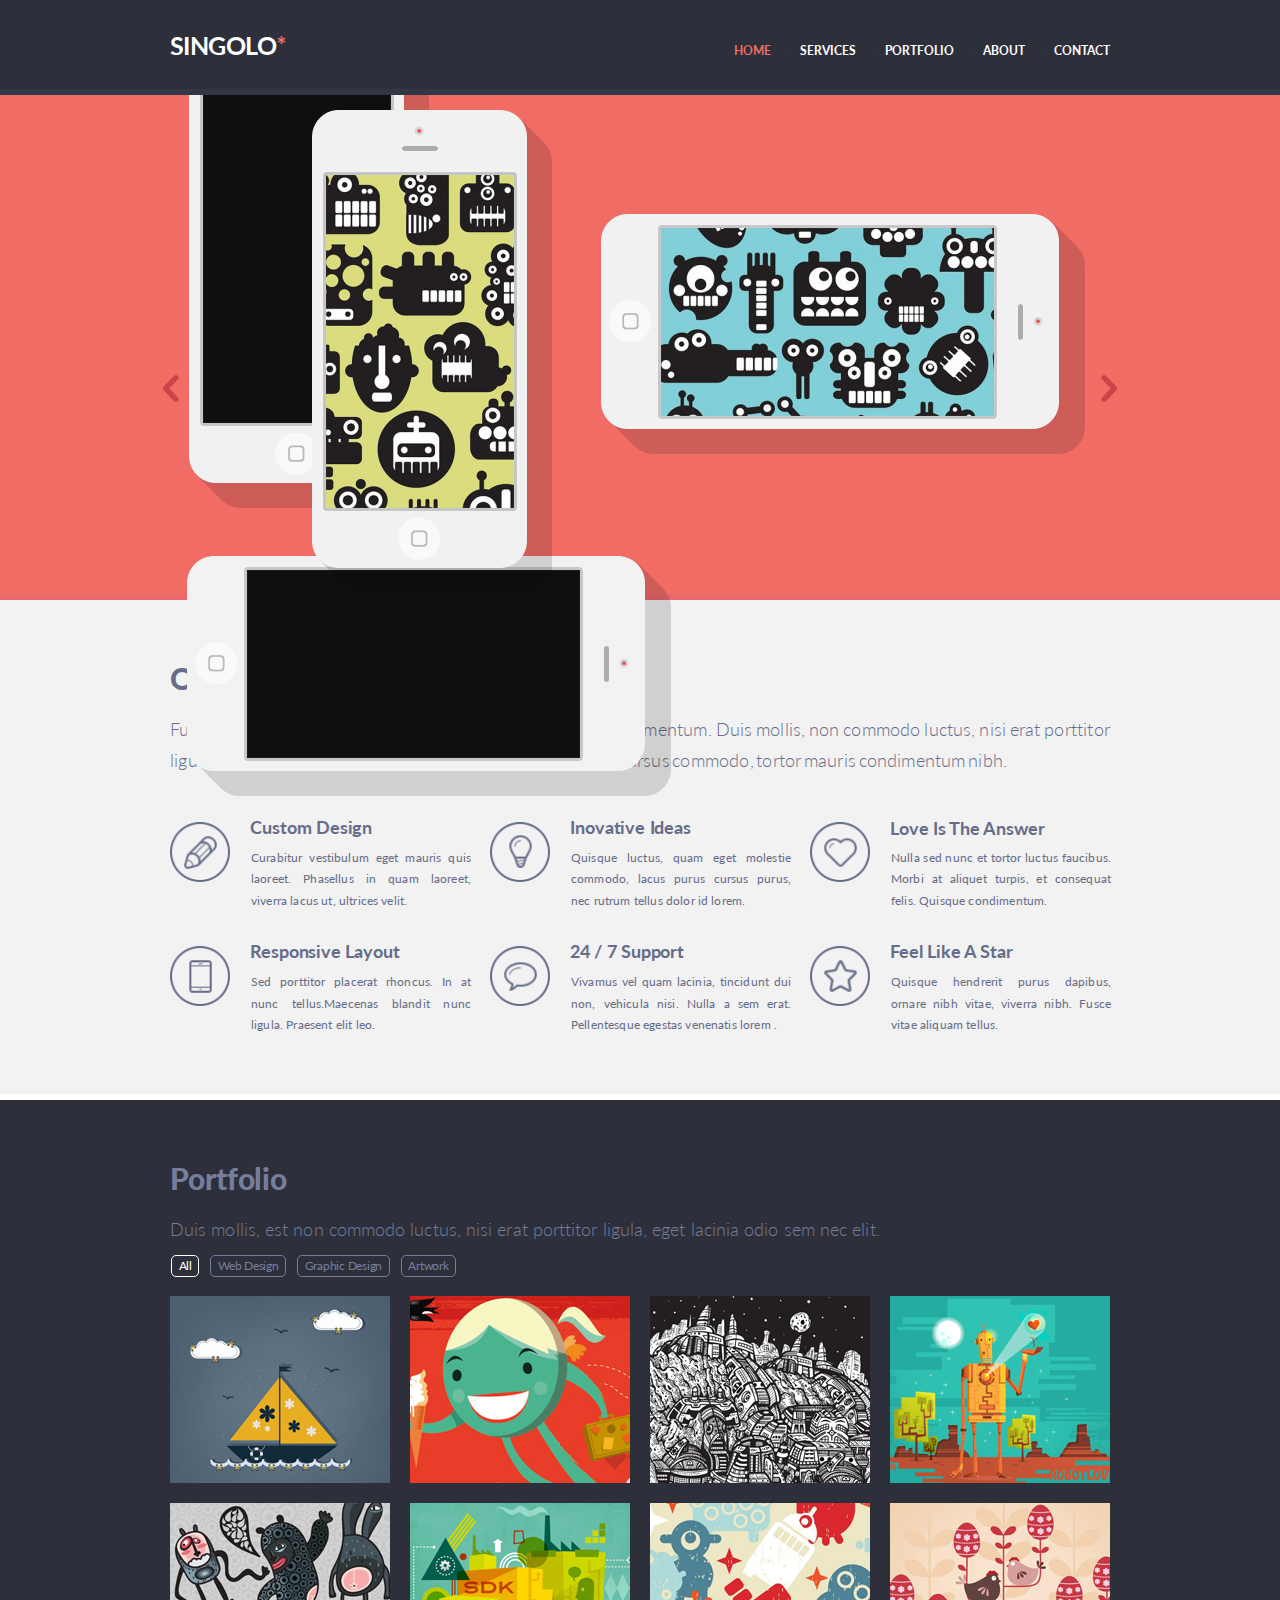
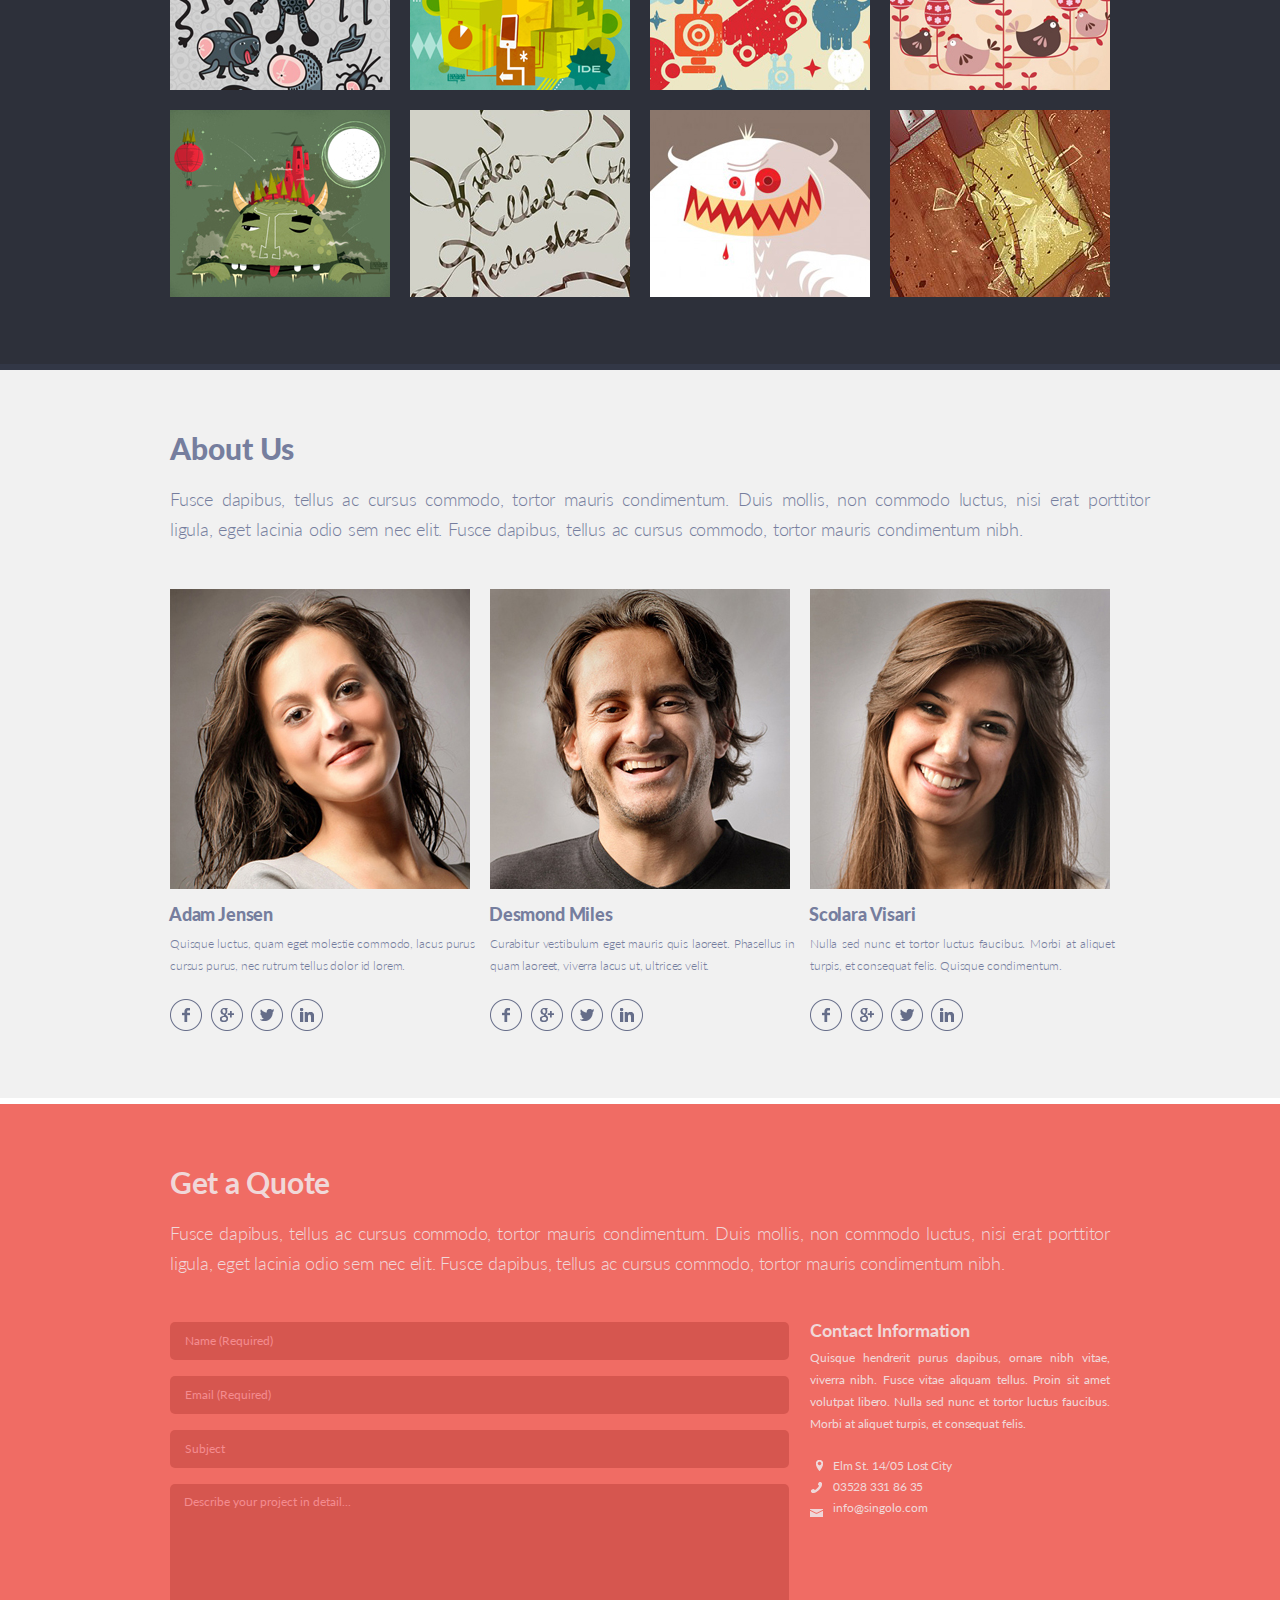
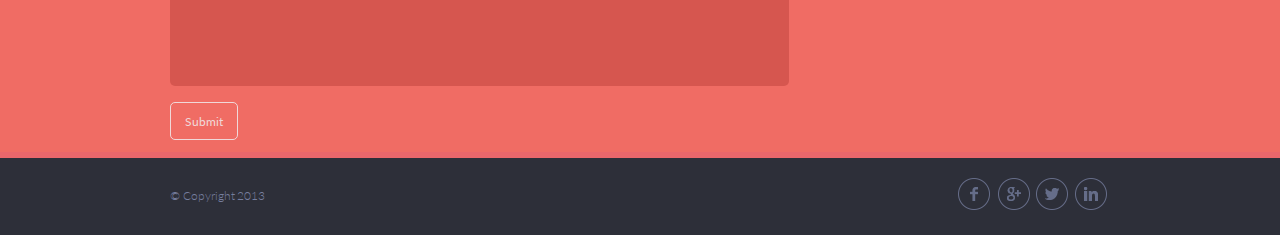
<file: index.html>
<!DOCTYPE html>
<html lang="en">
<head>
    <meta charset="UTF-8">
    <link rel="stylesheet" href="style.css">
    <link href="https://fonts.googleapis.com/css?family=Lato:300,400,700,900&display=swap" rel="stylesheet">
  
    <title>SINGOLO</title>
</head>
<body>


<header class="header">
    <div class="container">
        <div class="header__inner">
            <h1 class="header__logo">SINGOLO<span class="star">*</span></h1>

            <nav class="nav">
                <ul id="menu">
                <li><a class="nav__link active" href="#home">Home</a></li>
                <li><a class="nav__link" href="#services">Services</a></li>
                <li><a class="nav__link" href="#portfolio">Portfolio</a></li>
                <li><a class="nav__link" href="#about">About</a></li>
                <li><a class="nav__link" href="#contact">Contact</a></li>
                </ul>
            </nav>
        </div>
    </div>
</header>

<section class="slider" id="home">
    <div class="container">
        <div class="phones activated">
            <div class="vertical">
                <img src="./assets/phone-right.png" alt="vertical iphone">                  
            </div>
            <div class="verticalOff">
                <img src="./assets/off-right.png" alt="vertical iphone">                  
            </div>

            <div class="horizontal">
                <img src="./assets/phone-left.png" alt="horizontal iphone">
            </div>
            <div class="horizontalOff">
                <img src="./assets/off-left.png" alt="horizontal iphone">
            </div>

        </div>

        <div class="phones slide2">
            <img src="./assets/Slider2.png" alt="vertical iphone" height="100"></div>
                
                <img class="arrow_left"  src="./assets/left.png">
                <img class="arrow_right" src="./assets/right.png">

    </div>
</section>

<section class="services" id="services">
    <div class="container">
            <div class="services-text">
                <h2 class="h2-services">Our Services</h2>
                <p class="p-services">Fusce dapibus, tellus ac cursus commodo, tortor mauris condimentum. Duis mollis, non commodo luctus, nisi erat porttitor ligula, eget lacinia odio sem nec elit. Fusce dapibus, tellus ac cursus commodo, tortor mauris condimentum nibh.</p>
            
        <div class="flex-container">
            <div class="flex-item">
                <img class="services_img" src="./assets/pen.png">
                <div class="content">
                <h2 class="h2-item">Custom Design</h2>
                <p class="p-item">Curabitur vestibulum eget mauris quis laoreet. Phasellus in quam laoreet, 
                    viverra lacus ut, ultrices velit.</p>
                </div>
            </div>
            <div class="flex-item">
                <img class="services_img" src="./assets/bulb.png">
                <div class="content">
                <h2 class="h2-item">Inovative Ideas</h2>
                <p class="p-item">Quisque luctus, quam eget molestie commodo, lacus purus cursus 
                    purus, nec rutrum tellus dolor id lorem.</p>
                </div>
            </div>
            <div class="flex-item">
                <img class="services_img" src="./assets/heart.png">
                <div class="content">
                <h2 class="h2-item love">Love Is The Answer</h2>
                <p class="p-item love">Nulla sed nunc et tortor luctus faucibus. Morbi at aliquet 
                    turpis, et consequat felis. Quisque condimentum.</p>
                </div>
            </div>
            <div class="flex-item">
                <img class="services_img" src="./assets/phone.png">
                <div class="content">
                <h2 class="h2-item">Responsive Layout</h2>
                <p class="p-item">Sed porttitor placerat rhoncus. In at nunc tellus.Maecenas blandit nunc ligula. Praesent elit leo.</p>
                </div>
            </div>
            <div class="flex-item">
                <img class="services_img" src="./assets/bubble.png">
                <div class="content">
                <h2 class="h2-item">24 / 7 Support</h2>
                <p class="p-item">Vivamus vel quam lacinia, tincidunt dui non, vehicula nisi. Nulla a 
                    sem erat. Pellentesque egestas venenatis lorem .</p>
                </div>
            </div>
            <div class="flex-item">
                <img class="services_img" src="./assets/star.png">
                <div class="content">
                <h2 class="h2-item">Feel Like A Star</h2>
                <p class="p-item">Quisque hendrerit purus dapibus, ornare nibh 
                    vitae, viverra nibh. Fusce vitae aliquam tellus.</p>
                </div>
            </div>
        </div>
       </div>
    </div>
</section>

<section class="portfolio" id="portfolio">
    <div class="container">
        <h2 class="portfolio-titel">Portfolio</h2>
        <p class="portfolio-text">Duis mollis, est non commodo luctus, nisi erat porttitor ligula, eget lacinia odio sem nec elit.</p>
        <div class="portfolio-tags">
            <button data-category="all" class="tag activv">All</button>
            <button data-category="web" class="tag">Web Design</button>
            <button data-category="graph" class="tag">Graphic Design</button>
            <button  data-category="art" class="tag">Artwork</button>
          </div>
        
        <div class="flex-portfolio">                
            <img data-category="graph" class="portfolio-img " src="assets/portfolio-img/1.jpg">
            <img data-category="web" class="portfolio-img" src="assets/portfolio-img/2.jpg">
            <img data-category="art" class="portfolio-img" src="assets/portfolio-img/3.jpg">
            <img data-category="web" class="portfolio-img" src="assets/portfolio-img/4.jpg">
            <img data-category=""class="portfolio-img" src="assets/portfolio-img/5.jpg">
            <img data-category="graph" class="portfolio-img" src="assets/portfolio-img/6.jpg">
            <img data-category="web" class="portfolio-img" src="assets/portfolio-img/7.jpg">
            <img data-category="art" class="portfolio-img" src="assets/portfolio-img/8.jpg">
            <img data-category="" class="portfolio-img" src="assets/portfolio-img/9.jpg">
            <img data-category="web" class="portfolio-img" src="assets/portfolio-img/10.jpg">
            <img data-category=""class="portfolio-img" src="assets/portfolio-img/11.jpg">
            <img data-category="graph" class="portfolio-img" src="assets/portfolio-img/12.jpg">
        </div>
    </div>
</section>
<section class="About_Us" id="about">
    <div class="container">
        <h2 class="About_Us-titel">About Us</h2>
        <p class="About_Us-text">Fusce dapibus, tellus ac cursus commodo, tortor mauris condimentum. Duis mollis, non commodo luctus, nisi erat porttitor
            ligula, eget lacinia odio sem nec elit. Fusce dapibus, tellus ac cursus commodo, tortor mauris condimentum nibh.</p>

           <div class="flex-portfolio">
               <article class="people">
                   <img class="people-img" src="assets/people/adam-jensen.jpg">
                   <h3 class="people-name">Adam Jensen</h3>
                   <p class="people-info">Quisque luctus, quam eget molestie commodo, lacus purus cursus purus, nec rutrum tellus dolor id lorem.</p>
                   <a class="people-accounts" href="#">
                    <img src="assets/accounts/in.png"></a>
                 <a class="people-accounts" href="#">
                     <img src="assets/accounts/twitter.png"></a>
                 <a class="people-accounts" href="#">
                     <img src="assets/accounts/mail.png"></a>
                 <a class="people-accounts" href="#">
                     <img src="assets/accounts/facebook.png"></a>
               </article>

               <article class="people">
                   <img class="people-img" src="assets/people/desmond-miles.jpg">
                   <h3 class="people-name">Desmond Miles</h3>
                   <p class="people-info">Curabitur vestibulum eget mauris quis laoreet. Phasellus in quam laoreet, viverra lacus ut, ultrices velit.</p>
                   <a class="people-accounts" href="#">
                    <img src="assets/accounts/in.png"></a>
                 <a class="people-accounts" href="#">
                     <img src="assets/accounts/twitter.png"></a>
                 <a class="people-accounts" href="#">
                     <img src="assets/accounts/mail.png"></a>
                 <a class="people-accounts" href="#">
                     <img src="assets/accounts/facebook.png"></a>
               </article>

              <article class="people">
                   <img class="people-img" src="assets/people/scolara-visari.jpg">
                   <h3 class="people-name">Scolara Visari</h3>
                   <p class="people-info">Nulla sed nunc et tortor luctus faucibus. Morbi at aliquet turpis, et consequat felis. Quisque condimentum.</p>
                   <a class="people-accounts" href="#">
                    <img src="assets/accounts/in.png"></a>
                    <a class="people-accounts" href="#">
                        <img src="assets/accounts/twitter.png"></a>
                    <a class="people-accounts" href="#">
                        <img src="assets/accounts/mail.png"></a>
                    <a class="people-accounts" href="#">
                        <img src="assets/accounts/facebook.png"></a>
               </article>
           </div> 
     </div>
</section>

<section class="contacts" id="contact">
    <div class="container">
      <h2 class="h2-contacts">Get a Quote</h2>
      <p >Fusce dapibus, tellus ac cursus commodo, tortor mauris condimentum. Duis mollis, non commodo luctus, nisi erat porttitor ligula, eget lacinia odio sem nec elit. Fusce dapibus, tellus ac cursus commodo, tortor mauris condimentum nibh.</p>
      <div class="contact-form">
        <div class="modal-overlay" hidden="true">
            <div class="modal">
                <p>Письмо отправлено </p>
                <p></p>
                <p></p>

                <button type="button" id="ok-btn" class="submitbtn" value="submit" name="ok" >OK</button>             
            </div>
        </div>
        <form method="POST" id="form-elem">
          <input type="text" name="name" placeholder="Name (Required)" required>
          <input type="email" name="email" placeholder="Email (Required)" required>
          <input class="input-subject" type="text" name="subject" placeholder="Subject">
          <textarea class="input-desc" name="message" placeholder="Describe your project in detail..." cols="30" rows="13"></textarea>
          <button type="submit" formmethod="POST">Submit</button>
        </form>
        <div class="contact-form_info">
          <h3 >Contact Information</h3>
          <p>Quisque hendrerit purus dapibus, ornare nibh vitae, viver&shy;ra nibh. Fusce vitae aliquam tellus. Proin sit amet volutpat libero. Nulla sed nunc et tortor luctus faucibus. Morbi at aliquet turpis, et consequat felis. </p>
          <p class="address">Elm St. 14/05 Lost City</p>
          <a class="phone" href="tel:035283318635">03528 331 86 35</a>
          <a class="email" href="mailto:info@singolo.com">info@singolo.com</a>
        </div>
      </div>
    </div>
  </section>

  <footer>
    <div class="container">
      <div class="copyright">&copy; Copyright 2013</div>
      <div class="social-icons">
        <a class="people-accounts" href="#">
            <img src="assets/accounts/in.png"></a>
         <a class="people-accounts" href="#">
             <img src="assets/accounts/twitter.png"></a>
         <a class="people-accounts" href="#">
             <img src="assets/accounts/mail.png"></a>
         <a class="people-accounts" href="#">
             <img src="assets/accounts/facebook.png"></a>
      </div>
    </div>
  </footer>
</body>
</html>
</file>
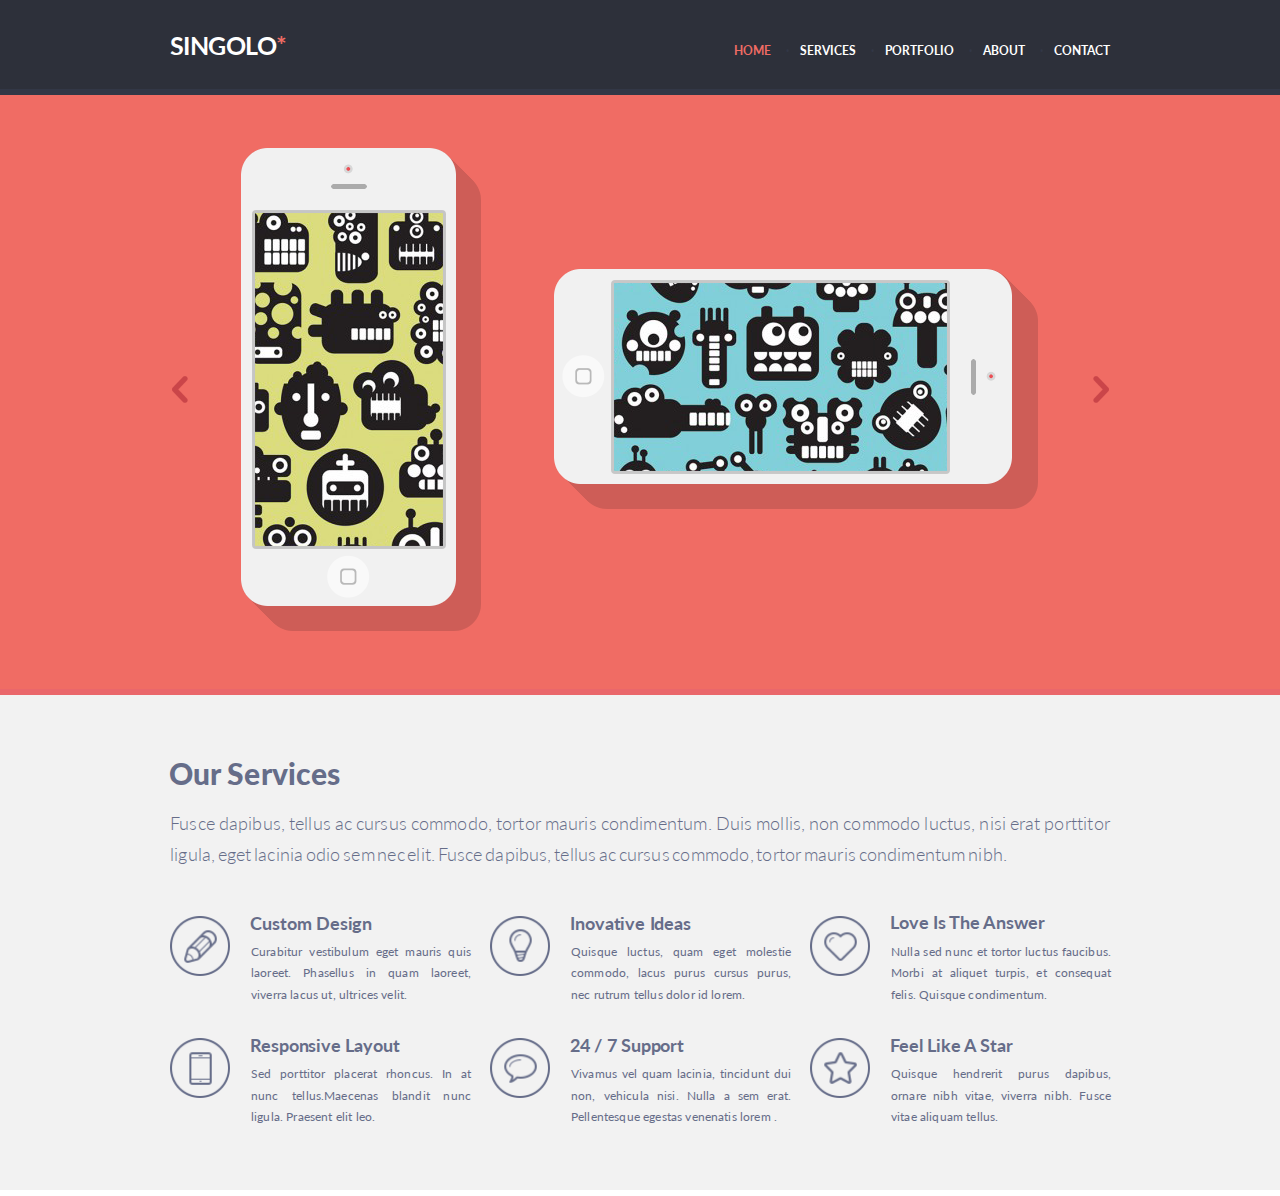
<file: singolo1.html>
<!DOCTYPE html>
<html lang="en">
<head>
    <meta charset="UTF-8">
    <link rel="stylesheet" href="singolo1.css">
    <link href="https://fonts.googleapis.com/css?family=Lato:300,400,700,900&display=swap" rel="stylesheet">
    <title>SINGOLO</title>
</head>
<body>


<header class="header">
    <div class="container">
        <div class="header__inner">
            <h1 class="header__logo">SINGOLO<span class="star">*</span></h1>

            <nav class="nav">
                <ul>
                <li><a class="nav__link first" href="#">Home</a></li>
                <li><a class="nav__link" href="#">Services</a></li>
                <li><a class="nav__link" href="#">Portfolio</a></li>
                <li><a class="nav__link" href="#">About</a></li>
                <li><a class="nav__link" href="#">Contact</a></li>
                </ul>
            </nav>
        </div>
    </div>
</header>

<section class="slider">
    <div class="container">
                <img  class="phones_img" src="./assets/phones.png">
                <img class="arrow_left" src="./assets/left.png">
                <img class="arrow_right" src="./assets/right.png">

    </div>
</section>

<section class="services">
    <div class="container">
            <div class="services-text">
                <h2 class="h2-services">Our Services</h2>
                <p class="p-services">Fusce dapibus, tellus ac cursus commodo, tortor mauris condimentum. Duis mollis, non commodo luctus, nisi erat porttitor ligula, eget lacinia odio sem nec elit. Fusce dapibus, tellus ac cursus commodo, tortor mauris condimentum nibh.</p>
            
        <div class="flex-container">
            <div class="flex-item">
                <img class="services_img" src="./assets/pen.png">
                <div class="content">
                <h2 class="h2-item">Custom Design</h2>
                <p class="p-item">Curabitur vestibulum eget mauris quis laoreet. Phasellus in quam laoreet, 
                    viverra lacus ut, ultrices velit.</p>
                </div>
            </div>
            <div class="flex-item">
                <img class="services_img" src="./assets/bulb.png">
                <div class="content">
                <h2 class="h2-item">Inovative Ideas</h2>
                <p class="p-item">Quisque luctus, quam eget molestie commodo, lacus purus cursus 
                    purus, nec rutrum tellus dolor id lorem.</p>
                </div>
            </div>
            <div class="flex-item">
                <img class="services_img" src="./assets/heart.png">
                <div class="content">
                <h2 class="h2-item love">Love Is The Answer</h2>
                <p class="p-item love">Nulla sed nunc et tortor luctus faucibus. Morbi at aliquet 
                    turpis, et consequat felis. Quisque condimentum.</p>
                </div>
            </div>
            <div class="flex-item">
                <img class="services_img" src="./assets/phone.png">
                <div class="content">
                <h2 class="h2-item">Responsive Layout</h2>
                <p class="p-item">Sed porttitor placerat rhoncus. In at nunc tellus.Maecenas blandit nunc ligula. Praesent elit leo.</p>
                </div>
            </div>
            <div class="flex-item">
                <img class="services_img" src="./assets/bubble.png">
                <div class="content">
                <h2 class="h2-item">24 / 7 Support</h2>
                <p class="p-item">Vivamus vel quam lacinia, tincidunt dui non, vehicula nisi. Nulla a 
                    sem erat. Pellentesque egestas venenatis lorem .</p>
                </div>
            </div>
            <div class="flex-item">
                <img class="services_img" src="./assets/star.png">
                <div class="content">
                <h2 class="h2-item">Feel Like A Star</h2>
                <p class="p-item">Quisque hendrerit purus dapibus, ornare nibh 
                    vitae, viverra nibh. Fusce vitae aliquam tellus.</p>
                </div>
            </div>
        </div>
       </div>
    </div>
</section>
</body>
</html>
</file>
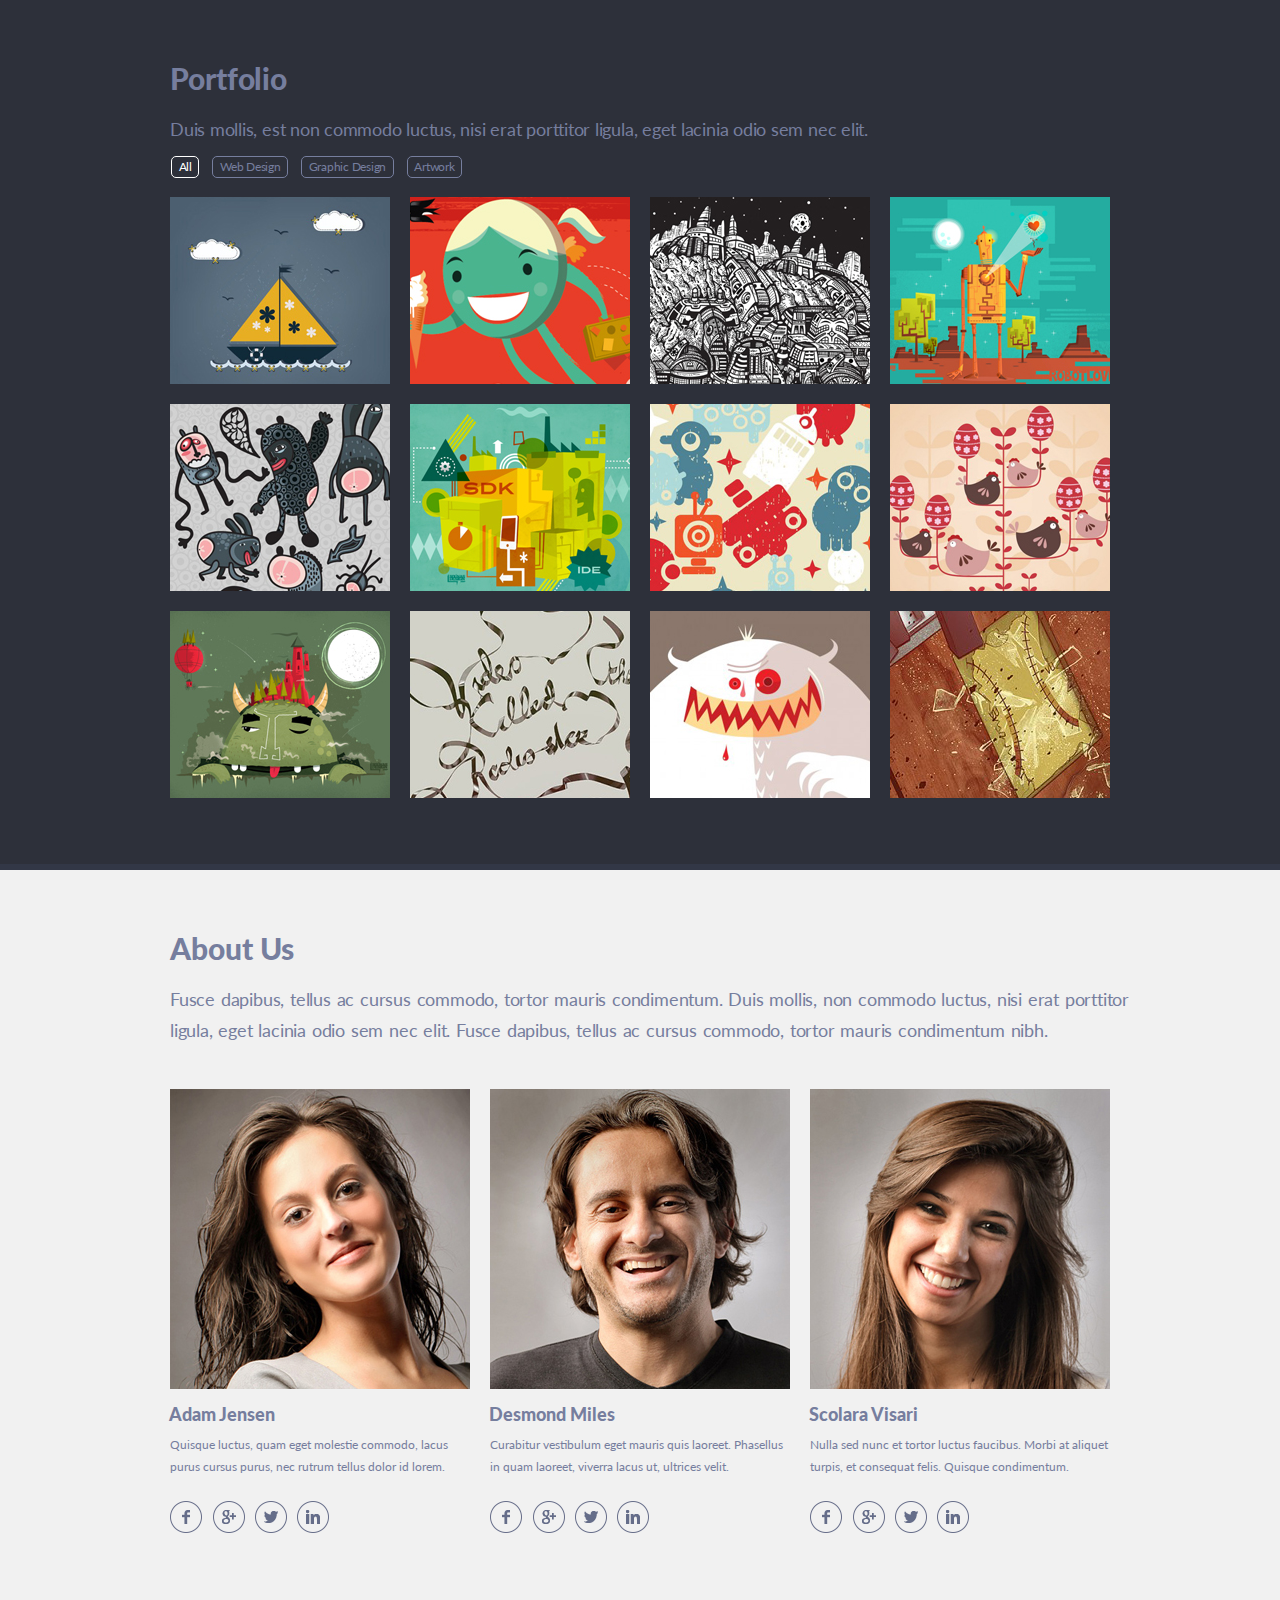
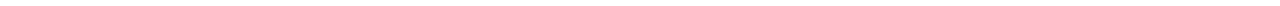
<file: singolo2.html>
<!DOCTYPE html>
<html lang="en">
<head>
    <meta charset="UTF-8">
    <link rel="stylesheet" href="singolo2.css">
    <link href="https://fonts.googleapis.com/css?family=Lato:300,400,700,900&display=swap" 
    rel="stylesheet">
    <title>Singolo2</title>
</head>
<body>
    <section class="portfolio">
        <div class="container">
            <h2 class="portfolio-titel">Portfolio</h2>
            <p class="portfolio-text">Duis mollis, est non commodo luctus, nisi erat porttitor ligula, eget lacinia odio sem nec elit.</p>
            <div class="portfolio-tags">
                <button class="tag first-tag">All</button>
                <button class="tag">Web Design</button>
                <button class="tag">Graphic Design</button>
                <button class="tag">Artwork</button>
              </div>
            
            <div class="flex-portfolio">                
                <img class="portfolio-img " src="assets/portfolio-img/1.jpg">
                <img class="portfolio-img" src="assets/portfolio-img/2.jpg">
                <img class="portfolio-img" src="assets/portfolio-img/3.jpg">
                <img class="portfolio-img" src="assets/portfolio-img/4.jpg">
                <img class="portfolio-img" src="assets/portfolio-img/5.jpg">
                <img class="portfolio-img" src="assets/portfolio-img/6.jpg">
                <img class="portfolio-img" src="assets/portfolio-img/7.jpg">
                <img class="portfolio-img" src="assets/portfolio-img/8.jpg">
                <img class="portfolio-img" src="assets/portfolio-img/9.jpg">
                <img class="portfolio-img" src="assets/portfolio-img/10.jpg">
                <img class="portfolio-img" src="assets/portfolio-img/11.jpg">
                <img class="portfolio-img" src="assets/portfolio-img/12.jpg">
            </div>
        </div>
    </section>
    <section class="About_Us">
        <div class="container">
            <h2 class="About_Us-titel">About Us</h2>
            <p class="About_Us-text">Fusce dapibus, tellus ac cursus commodo, tortor mauris condimentum. Duis mollis, non commodo luctus, nisi erat porttitor
                ligula, eget lacinia odio sem nec elit. Fusce dapibus, tellus ac cursus commodo, tortor mauris condimentum nibh.</p>
   
               <div class="flex-portfolio">
                   <article class="people">
                       <img class="people-img" src="assets/people/adam-jensen.jpg">
                       <h3 class="people-name">Adam Jensen</h3>
                       <p class="people-info">Quisque luctus, quam eget molestie commodo, lacus purus cursus purus, nec rutrum tellus dolor id lorem.</p>
                       <a class="people-accounts" href="#">
                        <img src="assets/accounts/in.png"></a>
                     <a class="people-accounts" href="#">
                         <img src="assets/accounts/twitter.png"></a>
                     <a class="people-accounts" href="#">
                         <img src="assets/accounts/mail.png"></a>
                     <a class="people-accounts" href="#">
                         <img src="assets/accounts/facebook.png"></a>
                   </article>

                   <article class="people">
                       <img class="people-img" src="assets/people/desmond-miles.jpg">
                       <h3 class="people-name">Desmond Miles</h3>
                       <p class="people-info">Curabitur vestibulum eget mauris quis laoreet. Phasellus in quam laoreet, viverra lacus ut, ultrices velit.</p>
                       <a class="people-accounts" href="#">
                        <img src="assets/accounts/in.png"></a>
                     <a class="people-accounts" href="#">
                         <img src="assets/accounts/twitter.png"></a>
                     <a class="people-accounts" href="#">
                         <img src="assets/accounts/mail.png"></a>
                     <a class="people-accounts" href="#">
                         <img src="assets/accounts/facebook.png"></a>
                   </article>

                  <article class="people">
                       <img class="people-img" src="assets/people/scolara-visari.jpg">
                       <h3 class="people-name">Scolara Visari</h3>
                       <p class="people-info">Nulla sed nunc et tortor luctus faucibus. Morbi at aliquet turpis, et consequat felis. Quisque condimentum.</p>
                       <a class="people-accounts" href="#">
                        <img src="assets/accounts/in.png"></a>
                        <a class="people-accounts" href="#">
                            <img src="assets/accounts/twitter.png"></a>
                        <a class="people-accounts" href="#">
                            <img src="assets/accounts/mail.png"></a>
                        <a class="people-accounts" href="#">
                            <img src="assets/accounts/facebook.png"></a>
                   </article>
               </div> 
         </div>
    </section>

    
</body>
</html>
</file>
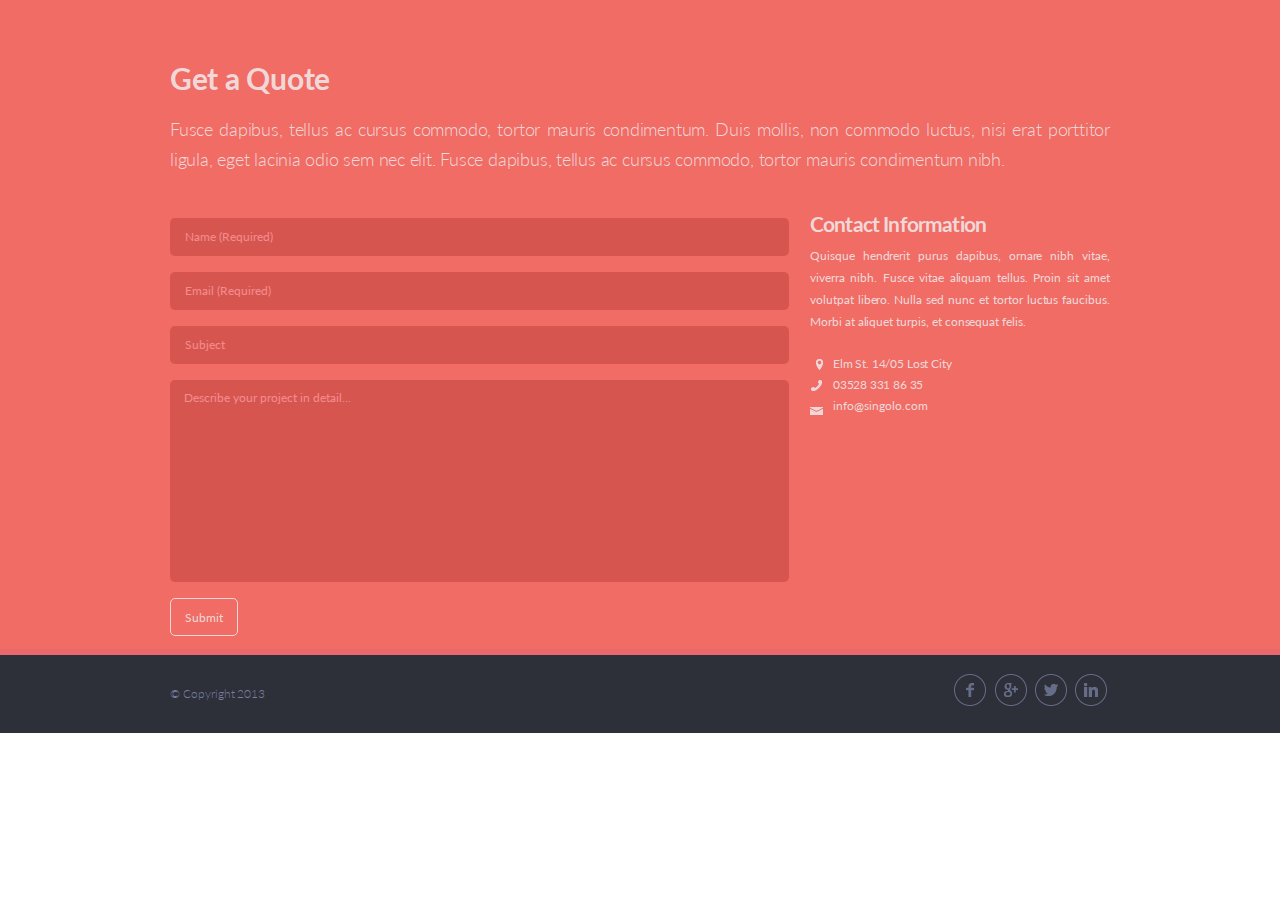
<file: singolo3.html>
<!DOCTYPE html>
<html lang="en">
<head>
    <link href="https://fonts.googleapis.com/css?family=Lato:300,400,700,900&display=swap" 
    rel="stylesheet">
    <link rel="stylesheet" href="singolo3.css">
    <title>Singolo</title>
</head>
<body>
  <section class="contacts">
    <div class="container">
      <h2 class="h2-contacts">Get a Quote</h2>
      <p >Fusce dapibus, tellus ac cursus commodo, tortor mauris condimentum. Duis mollis, non commodo luctus, nisi erat porttitor ligula, eget lacinia odio sem nec elit. Fusce dapibus, tellus ac cursus commodo, tortor mauris condimentum nibh.</p>
      <div class="contact-form">
        <form method="POST">
          <input type="text" name="name" placeholder="Name (Required)" required>
          <input type="email" name="email" placeholder="Email (Required)" required>
          <input type="text" name="subject" placeholder="Subject">
          <textarea name="message" placeholder="Describe your project in detail..." cols="30" rows="13"></textarea>
          <button type="submit" formmethod="POST">Submit</button>
        </form>
        <div class="contact-form_info">
          <h3 >Contact Information</h3>
          <p>Quisque hendrerit purus dapibus, ornare nibh vitae, viver&shy;ra nibh. Fusce vitae aliquam tellus. Proin sit amet volutpat libero. Nulla sed nunc et tortor luctus faucibus. Morbi at aliquet turpis, et consequat felis. </p>
          <p class="address">Elm St. 14/05 Lost City</p>
          <a class="phone" href="tel:035283318635">03528 331 86 35</a>
          <a class="email" href="mailto:info@singolo.com">info@singolo.com</a>
        </div>
      </div>
    </div>
  </section>

  <footer>
    <div class="container">
      <div class="copyright">&copy; Copyright 2013</div>
      <div class="social-icons">
        <a class="people-accounts" href="#">
            <img src="assets/accounts/in.png"></a>
         <a class="people-accounts" href="#">
             <img src="assets/accounts/twitter.png"></a>
         <a class="people-accounts" href="#">
             <img src="assets/accounts/mail.png"></a>
         <a class="people-accounts" href="#">
             <img src="assets/accounts/facebook.png"></a>
      </div>
    </div>
  </footer>
</body>
</html>
</file>
<file: style.css>
body {
    font-size: 12px;
    font-weight: 300;
    font-family: 'Lato', sans-serif;
    color: #767e9e;
    margin:0;
    width: 100%;
}

*::before
{
    box-sizing: border-box;
}

h1, h2 , h3{
    margin-block-start: 0;
    margin-block-end: 0;
}

/* Container */
.container {
    width: 100%;
    max-width: 1020px;
    padding: 0 40px;
    margin: 0 auto;
    box-sizing: border-box;
  }
  

/* Header */
.header {
    background-color:#2d303a;
    border-bottom: solid 6px #323746;
    height: 88.5px;
    position: fixed;
    z-index: 2;
    width: 100%;
}

.header__inner {
    display: flex;
    justify-content: space-between;
    align-items: center;
    padding-top: 8px;
}

.header__logo {
    padding-top: 18px;
    font-size: 25px;
    font-weight: bold;
    color: #fff;
    letter-spacing: -0.55px;

}

.star{
    color:#f06c64 ;
}


/* Nav */
.nav {
    padding-top: 17px;
    font-size: 12px;
    font-weight: bold;
    text-transform: uppercase;
}

li{
    display: inline; 
}

li+li::before{
    position: relative;
    top:5.5px;
    content: "·";
    font-size: 12px;
    color: #323746;
    margin-right: 11px;
    margin-left: 12px;
}

li:last-child{
    margin-right: 0px;
}

.nav__link {

    vertical-align: top;
    position: relative;
    top:5.5px;
    color: #ffffff;
    text-decoration: none;
}
.active{
    color: #F06C64;
}

.nav__link:hover{
    color: #F06C64;
}

/* Slider */
.slider {
    background-color:#f06c64;
    border-bottom: solid 6px #ea676b;
    height: 594px;

}
#rectangle1{
  z-index: 1;
  width: 192px;
  height: 335px;
  background: black;
  position: absolute;
  top: 174px;
  left: 315px;
  display: none;
}
#rectangle2 {
  z-index: 1;
  width: 339px;
  height: 190px;
  background: black;
  position: absolute;
  right: 276px;
  top: 228px;
  display: block;
}
.phones {
  display: none;
  position: relative;
  animation: 0.5s ease-in-out;  
  transition: all 0.5s;
}

.activated, .next {
  display: block;
  position: absolute;
  width: 100%;  
}

.to-left {
  animation-name: left;
}

.to-right {
  animation-name: right;
  animation-direction: reverse;
}

.from-left {
  animation-name: left;
  animation-direction: reverse;
}

.from-right {
  animation-name: right;
}

@keyframes left {
  from {
      left: 0;
  } 
  to {
      left: -100%;
  }
}

@keyframes right {
  from {
      left: 100%;
  } 
  to {
      left: 0;
  }
}

.vertical{
  position: absolute;
  top: 82px;
  left: 111px;
}

.horizontal{
  position: absolute;
  top: 203px;
  left: 424px;
}

.slide2 img {
  position: absolute;
  top: 40px;
  left: 0px;
  height: 594px;
  z-index: 1;
}

.arrow_left {
  position: absolute;
    left: 163px;
    top: 375px;
z-index: 2;
}

.arrow_right {
    position: absolute;
    right: 163px;
    top: 375px;
    z-index: 2;
}

.arrow_left:hover, .arrow_right:hover {
    cursor: pointer;
}

/* Services*/
.services{
    background-color: #f2f2f2;
    text-align: left;
    height: 494px;
    color:#666D89;
    border-bottom: solid 6px #fff;
}

.h2-services{

    padding-top: 60px;
    letter-spacing: -0.3px;
    font-size: 30px;
    font-weight: 900;
    width: 938px;
}

.p-services{
    font-size: 18px;
    width: 940px;
    Line-height: 1.7;
    letter-spacing: 0.19px;
    word-spacing: -2.7px;
}

.flex-container {
  display: flex;
  justify-content: space-between;
  flex-wrap: wrap;
  margin-top: -8px;
}

.services_img{
    width: 60px;
    float: left;
}

.content{
    width: 233px;
    height: 90px;
}

.flex-item{
    width: 300px;
    margin-top: 36.5px;
    height: 88px;
}

.h2-item{
    font-size: 18px;
    margin-left: 20px;
    float: left;
    line-height: 0.6;
    letter-spacing: -0.1px;
    word-spacing: 0.5px;
}

.p-item{
    font-size: 12px;
    font-weight: 400;
    width: 220px;
    float: left;
    margin-left: 81px;
    margin-top: -35px;
    Line-height: 1.8;
    text-align: justify;
    letter-spacing: 0.16px;
}

.h2-item.love{
    margin-top: -59px;
    margin-left: 80px;
    width: 330px;
}

/* ------Portfolio------*/
.portfolio{
    height: 863.5px;
    background-color: #2d303a;
    border-bottom: solid 6px #323746;
}

.portfolio-titel{
    font-weight: 900;
    font-size: 30px;
    padding-top: 60px;
    letter-spacing: -0.1px;
}

.portfolio-text{
    letter-spacing: 0.08px;
}

.portfolio-tags {
    margin-top: -7px;
    margin-left: 1px;
}

.tag{
    background-color: inherit;
    color: inherit;
    font-size: 12px;
    line-height: 12px;;
    font-family: 'Lato';
    font-weight: 400;
    letter-spacing: -0.25px;

    border-radius: 5px;
    border: solid 1px #767e9e;

    padding: 4px 6.6px 4px;
    margin-right: 8px;
    margin-bottom: 18.5px;

    cursor: pointer;
}

.first-tag{
    color:#fff;
    border-color: #fff;
}

 .activv{
    color:#fff;
    border-color: #fff; 
}

.flex-portfolio {
    display: flex;
    justify-content: space-between;
    flex-wrap: wrap;
}

.portfolio-img {
    width: 220px;
    height: 187px;
    margin-bottom: 20px;    
}

.border{
  border: solid 5px #F06C64;
}

/*------About US-------*/
.About_Us{
    height: 728px;
    background-color: #f1f1f1;
    border-bottom: solid 6px #fff;
}

.About_Us-titel{
    padding-top: 60px;
    font-size: 30px;
    font-weight: 900;
}

.About_Us-text{
    width: 980px;
    padding-top: 0px;
    letter-spacing: -0.2px;
    line-height: 1.7;
    word-spacing: 1px;
}

.people{
    margin-top: 26px;;
    width: 300px;
}

.people-img{
    width: 300px;
    height: 300px;
}

.people-name{
    font-weight: 900;
    font-size: 18px;
    padding-top: 15px;
    margin-left: -1px;
}

.people-info{
    font-size: 12px;
    font-weight: 400px;
    line-height: 1.8;

    width: 305px;
}

.people-accounts{
    position: relative;
    top: 10px;
    margin-right: 5px;
}

/* Contacts*/

.h2-contacts {
    font-size: 30px;
    letter-spacing: -0.009em;
  }
  
  h3 {
    font-size: 18px;
    letter-spacing: -0.01em;
    line-height: 0.8em;
  }
  
  p {
    font: 300 18px/30px "Lato", "Arial", sans-serif;
    text-align: justify;
    letter-spacing: -0.012em;
  }
  
  
  
  button {
    padding: 0;
    
    cursor: pointer;
    
    background-color: transparent;
    border: none;
  }
  
  button:not(:disabled):hover,
  button:not(:disabled):focus {
    filter: saturate(1.25);
  }
  
  button:disabled {
    opacity: 0.7;
    cursor: default;
  }
  
  
  
  .social-icons {
    margin-top: 24px;
    padding-left: 1px;
  }
  
  .social-icons .icon {
    display: inline-block;
  
    width: 30px;
    height: 30px;
  }
  
  .social-icons .icon:not(:first-child) {
    margin-left: 4px;
  }
  
  .social-icons .icon:hover,
  .contact-form__info .phone:hover,
  .contact-form__info .email:hover {
    opacity: 0.6;
  }
  
  .icon.icon_facebook {
    background-image: url("assets/icon_facebook.svg");
  }
  
  .icon.icon_google-plus {
    background-image: url("assets/icon_google-plus.svg");
    background-position-x: 7px;
  }
  
  .icon.icon_twitter {
    background-image: url("assets/icon_twitter.svg");
    background-position-x: 7px;
  }
  
  .icon.icon_linkedin {
    background-image: url("assets/icon_linkedin.svg");
    background-position-y: 7px;
  }
  
  
  .contacts {
    padding-top: 60px;
    padding-bottom: 12px;
  
    background-color: #f06c64;
  
    border-bottom: 6px solid #ea676b;
  }
  
  .contacts h2,
  .contacts h3,
  .contacts p,
  .contacts a {
    color: #f0d8d9;
  }
  
  .contact-form {
    margin-top: 44px;
    display: flex;
    justify-content: space-between;
  }
  
  form > * {
    display: block;
  }
  
  input,
  textarea,
  form button {
    padding: 12px 15px;
    width: 619px;
    box-sizing: border-box;
  
    font: normal 12px/14px "Lato", "Arial", sans-serif;
    
    border: none;
    border-radius: 5px;
    background-color: #d6564f;
    color: #f0d8d9;
  }
  
  ::placeholder {
    color: #f48c8f;
    opacity: 1;
  }
  
  input,
  textarea {
    margin-bottom: 16px;
  }
  
  textarea {
    padding: 11px 15px 13px 14px;
    resize: none;
    max-height: 202px;
  }
  
  input:focus:invalid {
    filter: saturate(1.5);
  }
  
  form button {
    padding: 12px 14px 10px;
  
    width: initial;
  
    background-color: transparent;
    color: #f0d8d9;
    border: 1px solid #f0d8d9; 
  }
  
  form button:hover {
    padding: 13px 15px 11px;
  
    background-color: #f0d8d9;
    border: none;
  }
  
  .contact-form_info {
    width: 303px;
    padding-left: 3px;
    box-sizing: border-box;
  }
  
  .contact-form_info h3 {
    margin-top: 1px;
    letter-spacing: -0.1px;
  }
  
  .contact-form_info > p,
  .contact-form_info > a {
    margin-block-start: 0;
    margin-block-end: 0;
    margin-top: 10px;
  
    font-weight: normal;
    font-size: 12px;
    letter-spacing: -0.004em;
    line-height: 22px;
    text-align: justify;
    hyphens: manual;
  }
  
  .contact-form_info .address,
  .contact-form_info > a {
    padding-left: 23px;
  }
  
  .contact-form_info > a {
    display: block;
    margin-block-start: 0;
  
    line-height: 22px;
    text-decoration: none;
  }
  
  .contact-form_info .address {
    margin-block-start: 0;
    margin-top: 20px;
  
    letter-spacing: -0.013em;
  
    background: transparent url("assets/adr.png") no-repeat 3px center;
  }
  
  .contact-form_info .phone {
    margin-top: -0.07em;
  
    letter-spacing: -0.016em;
  
    background: transparent url("assets/ph.png") no-repeat left center;
  }
  
  .contact-form_info .email {
    margin-top: -0.07em;
    letter-spacing: -0.002em;
  
    background: transparent url("assets/ml.png") no-repeat left 7px;
  }
  
  
  footer {
    padding-top: 22px;
    padding-bottom: 19px;
  
    background-color: #2d2f39;
  }
  
  footer .container {
    display: flex;
    justify-content: space-between;
    align-items: center;
  }
  
  footer .copyright {
    margin-top: -4px;
  
    font-weight: 300;
    font-size: 12px;
    letter-spacing: -0.004em;
  
  }
  
  footer .social-icons {
    margin: 0;
  }
  
  .social-icons .people-accounts{
    position: relative;
    top: -3px;
    margin-right: 3.5px;
  }


  .modal-overlay {
    width: 1020px;
    height: 100%;
    background-color: #80808066;
    position: absolute;
    top: 2800px;
    z-index: 1;
}

.modal { 
    width: 50%;
    height: 50%;
    margin: 50px auto 0;
    background-color: #f3a4a0;
    border: 2px solid grey;
    border-radius: 5px;
    z-index: 1;
    font-family: "Lato", sans-serif;
    color: wheat;
    text-overflow: clip;
    overflow: hidden;
    padding: 5px 20px;
}

.modal p:first-child {
    font-weight: bold;
    font-size: 24px;
}
.modal p {
    max-height: 157px;
    overflow: hidden;
}

.modal p:nth-child(2) {
    max-height: 20px;
}

.modal button {
position: absolute;
bottom: 109px;
}
</file>
<file: singolo1.css>
body {
    font-size: 12px;
    font-weight: 300;
    font-family: 'Lato', sans-serif;
    color: #767e9e;
    margin:0;
    width: 100%;
}

*::before
{
    box-sizing: border-box;
}

h1, h2 {
    margin: 0;
    padding: 0px;
}


/* Container */
.container {
    width: 100%;
    max-width: 1020px;
    margin: 0 auto;
    position: relative;
}

/* Header */
.header {
    background-color:#2d303a;
    border-bottom: solid 6px #323746;
    height: 89px;
}

.header__inner {
    display: flex;
    justify-content: space-between;
    align-items: center;
    padding-top: 8px;
}

.header__logo {
    padding-left:40px;
    padding-top: 18px;
    font-size: 25px;
    font-weight: bold;
    color: #fff;
    letter-spacing: -0.55px;

}

.star{
    color:#f06c64 ;
}


/* Nav */
.nav {
    padding-top: 17px;
    font-size: 12px;
    font-weight: bold;
    text-transform: uppercase;
    margin-right: 40px;
}

li{
    display: inline; 
}

li+li::before{
    position: relative;
    top:5.5px;
    content: "·";
    font-size: 12px;
    color: #323746;
    margin-right: 11px;
    margin-left: 12px;
}

li:last-child{
    margin-right: 0px;
}

.nav__link {

    vertical-align: top;
    position: relative;
    top:5.5px;
    color: #ffffff;
    text-decoration: none;
}
.first{
    color: #F06C64;
}

.nav__link:hover{
    color: #F06C64;
}

/* Slider */
.slider {
    background-color:#f06c64;
    border-bottom: solid 6px #ea676b;
    height: 594px;
}

.phones_img {
    position: absolute;
    margin-left: 80px;
    margin-top: 25px;
}

.arrow_left {
    position: absolute;
    left: 42px;
    top: 281px;
}

.arrow_right {
    position: absolute;
    right: 41px;
    top: 281px;
}

.arrow_left:hover, .arrow_right:hover {
    cursor: pointer;
}

/* Services*/
.services{
    background-color: #f2f2f2;
    text-align: left;
    height: 495px;
    color:#666D89;
    border-bottom: solid 6px #fff;
    display: flex;
    justify-content: center;
}

.services-text{
    position: relative;
    width: 1020px;
    height: inherit;
    display: flex;
    justify-content: center;
    flex-direction: column;
    align-items: center
}

.h2-services{
    position: absolute;
    top: 60px;
    letter-spacing: 0.1px;
    font-size: 30px;
    font-weight: 900;
    width: 938px;
    left: 39px;
}

.p-services{
    position: absolute;
    top: 95px;
    font-size: 18px;
    width: 940px;
    text-align: justify;
    Line-height: 1.7;
    letter-spacing: 0.19px;
    word-spacing: -2.7px;
}

.flex-container {
    display: flex;
    justify-content: space-between;
    flex-wrap: wrap;
    width: 940px;
    margin-top: 186px;
}

.services_img{
    width: 60px;
    float: left;
    margin-top: -2px;
}



.content{
    width: 233px;
    height: 90px;
}

.flex-item{
    width: 300px;
    margin-top: 36.5px;
    height: 86px;
}

.h2-item{
    font-size: 18px;
    margin-left: 20px;
    float: left;
    line-height: 0.6;
    letter-spacing: -0.1px;
    word-spacing: 0.5px;
}

.p-item{
    font-size: 12px;
    font-weight: 400;
    width: 220px;
    float: left;
    margin-left: 81px;
    margin-top: -35px;
    Line-height: 1.8;
    text-align: justify;
    letter-spacing: 0.16px;
}

.h2-item.love{
    margin-top: -59px;
    margin-left: 80px;
    width: 330px;
}
</file>
<file: singolo2.css>
body {
    font-size: 18px;
    font-family: 'Lato', sans-serif;
    color: #767e9e;
    margin: 0;
    width: 100%;
}

h2, h3{
    margin-block-start: 0;
    margin-block-end: 0;
}

/*----- Container----- */
.container {
  width: 100%;
  max-width: 1020px;
  padding: 0 40px;
  margin: 0 auto;
  box-sizing: border-box;
}

/* ------Portfolio------*/
.portfolio{
    height: 864px;
    background-color: #2d303a;
    border-bottom: solid 6px #323746;
}

.portfolio-titel{
    font-weight: 900;
    font-size: 30px;
    padding-top: 60px;
    letter-spacing: -0.1px;
}

.portfolio-text{
    letter-spacing: -0.23px;
    padding-top: 4px;
}

.portfolio-tags {
    margin-top: -5px;
    margin-left: 1px;
}

.tag{
    background-color: inherit;
    color: inherit;
    font-size: 12px;
    line-height: 12px;;
    font-family: 'Lato';
    font-weight: 400;
    letter-spacing: -0.25px;

    border-radius: 5px;
    border: solid 1px #767e9e;

    padding: 4px 6.6px 4px;
    margin-right: 8px;
    margin-bottom: 18.5px;

    cursor: pointer;
}

.first-tag{
    color:#fff;
    border-color: #fff;
}

.tag:hover{
    color:#fff;
    border-color: #fff; 
}

.flex-portfolio {
    display: flex;
    justify-content: space-between;
    flex-wrap: wrap;
}

.portfolio-img {
    width: 220px;
    height: 187px;
    margin-bottom: 20px;    
}

/*------About US-------*/
.About_Us{
    height: 730px;
    background-color: #f1f1f1;
    border-bottom: solid 6px #fff;
}

.About_Us-titel{
    padding-top: 60px;
    font-size: 30px;
    font-weight: 900;
}

.About_Us-text{
    width: 980px;
    padding-top: 0px;
    letter-spacing: -0.2px;
    line-height: 1.7;
    word-spacing: 1px;
}

.people{
    margin-top: 26px;;
    width: 300px;
}

.people-img{
    width: 300px;
    height: 300px;
}

.people-name{
    font-weight: 900;
    font-size: 18px;
    padding-top: 10px;
    margin-left: -1px;
}

.people-info{
    font-size: 12px;
    font-weight: 400px;
    line-height: 1.8;

    position: relative;
    top:-3px;
    width: 305px;
}

.people-accounts{
    position: relative;
    top: 8px;
    margin-right: 5px;
}
</file>
<file: singolo3.css>
body {
    font-size: 18px;
    font-family: 'Lato', sans-serif;
    color: #767e9e;
    margin: 0;
    width: 100%;
  }
  
  
  
  h2,h3 {
    margin-block-start: 0;
    margin-block-end: 0;
  }
 
  .h2-contacts {
    font-size: 30px;
    letter-spacing: -0.009em;
  }
  
  .h3 {
    font-size: 18px;
    letter-spacing: -0.01em;
    line-height: 0.8em;
  }
  
  .container {
    width: 100%;
    max-width: 1020px;
    padding: 0 40px;
    margin: 0 auto;
    box-sizing: border-box;
  }
  
  
  
  p {
    font: 300 18px/30px "Lato", "Arial", sans-serif;
    text-align: justify;
    letter-spacing: -0.012em;
  }
  
  
  
  button {
    padding: 0;
    
    cursor: pointer;
    
    background-color: transparent;
    border: none;
  }
  
  button:not(:disabled):hover,
  button:not(:disabled):focus {
    filter: saturate(1.25);
  }
  
  button:disabled {
    opacity: 0.7;
    cursor: default;
  }
  
  
  
  .social-icons {
    margin-top: 24px;
    padding-left: 1px;
  }
  
  .social-icons .icon {
    display: inline-block;
  
    width: 30px;
    height: 30px;
  }
  
  .social-icons .icon:not(:first-child) {
    margin-left: 4px;
  }
  
  .social-icons .icon:hover,
  .contact-form__info .phone:hover,
  .contact-form__info .email:hover {
    opacity: 0.6;
  }
  
  .icon.icon_facebook {
    background-image: url("assets/icon_facebook.svg");
  }
  
  .icon.icon_google-plus {
    background-image: url("assets/icon_google-plus.svg");
    background-position-x: 7px;
  }
  
  .icon.icon_twitter {
    background-image: url("assets/icon_twitter.svg");
    background-position-x: 7px;
  }
  
  .icon.icon_linkedin {
    background-image: url("assets/icon_linkedin.svg");
    background-position-y: 7px;
  }
  
  
  .contacts {
    padding-top: 60px;
    padding-bottom: 13px;
  
    background-color: #f06c64;
  
    border-bottom: 6px solid #ea676b;
  }
  
  .contacts h2,
  .contacts h3,
  .contacts p,
  .contacts a {
    color: #f0d8d9;
  }
  
  .contact-form {
    margin-top: 44px;
    display: flex;
    justify-content: space-between;
  }
  
  form > * {
    display: block;
  }
  
  input,
  textarea,
  form button {
    padding: 12px 15px;
    width: 619px;
    box-sizing: border-box;
  
    font: normal 12px/14px "Lato", "Arial", sans-serif;
    
    border: none;
    border-radius: 5px;
    background-color: #d6564f;
    color: #f0d8d9;
  }
  
  ::placeholder {
    color: #f48c8f;
    opacity: 1;
  }
  
  input,
  textarea {
    margin-bottom: 16px;
  }
  
  textarea {
    padding: 11px 15px 13px 14px;
    resize: none;
    max-height: 202px;
  }
  
  input:focus:invalid {
    filter: saturate(1.5);
  }
  
  form button {
    padding: 12px 14px 10px;
  
    width: initial;
  
    background-color: transparent;
    color: #f0d8d9;
    border: 1px solid #f0d8d9; 
  }
  
  form button:hover {
    padding: 13px 15px 11px;
  
    background-color: #f0d8d9;
    border: none;
  }
  
  .contact-form_info {
    width: 303px;
    padding-left: 3px;
    margin-top: -9px;
    box-sizing: border-box;
  }
  
  .contact-form_info h3 {
    margin-top: 2px;
    letter-spacing: -0.04em;
  }
  
  .contact-form_info > p,
  .contact-form_info > a {
    margin-block-start: 0;
    margin-block-end: 0;
    margin-top: 9px;
  
    font-weight: normal;
    font-size: 12px;
    letter-spacing: -0.004em;
    line-height: 22px;
    text-align: justify;
    hyphens: manual;
  }
  
  .contact-form_info .address,
  .contact-form_info > a {
    padding-left: 23px;
  }
  
  .contact-form_info > a {
    display: block;
    margin-block-start: 0;
  
    line-height: 22px;
    text-decoration: none;
  }
  
  .contact-form_info .address {
    margin-block-start: 0;
    margin-top: 20px;
  
    letter-spacing: -0.013em;
  
    background: transparent url("assets/adr.png") no-repeat 3px center;
  }
  
  .contact-form_info .phone {
    margin-top: -0.07em;
  
    letter-spacing: -0.016em;
  
    background: transparent url("assets/ph.png") no-repeat left center;
  }
  
  .contact-form_info .email {
    margin-top: -0.07em;
    letter-spacing: -0.002em;
  
    background: transparent url("assets/ml.png") no-repeat left 7px;
  }
  
  
  footer {
    padding-top: 22px;
    padding-bottom: 19px;
  
    background-color: #2d2f39;
  }
  
  footer .container {
    display: flex;
    justify-content: space-between;
    align-items: center;
  }
  
  footer .copyright {
    margin-top: -4px;
  
    font-weight: 300;
    font-size: 12px;
    letter-spacing: -0.004em;
  
  }
  
  footer .social-icons {
    margin: 0;
  }
  
  .people-accounts{
    position: relative;
    top: -4px;
    margin-right: 3px;
}
</file>
